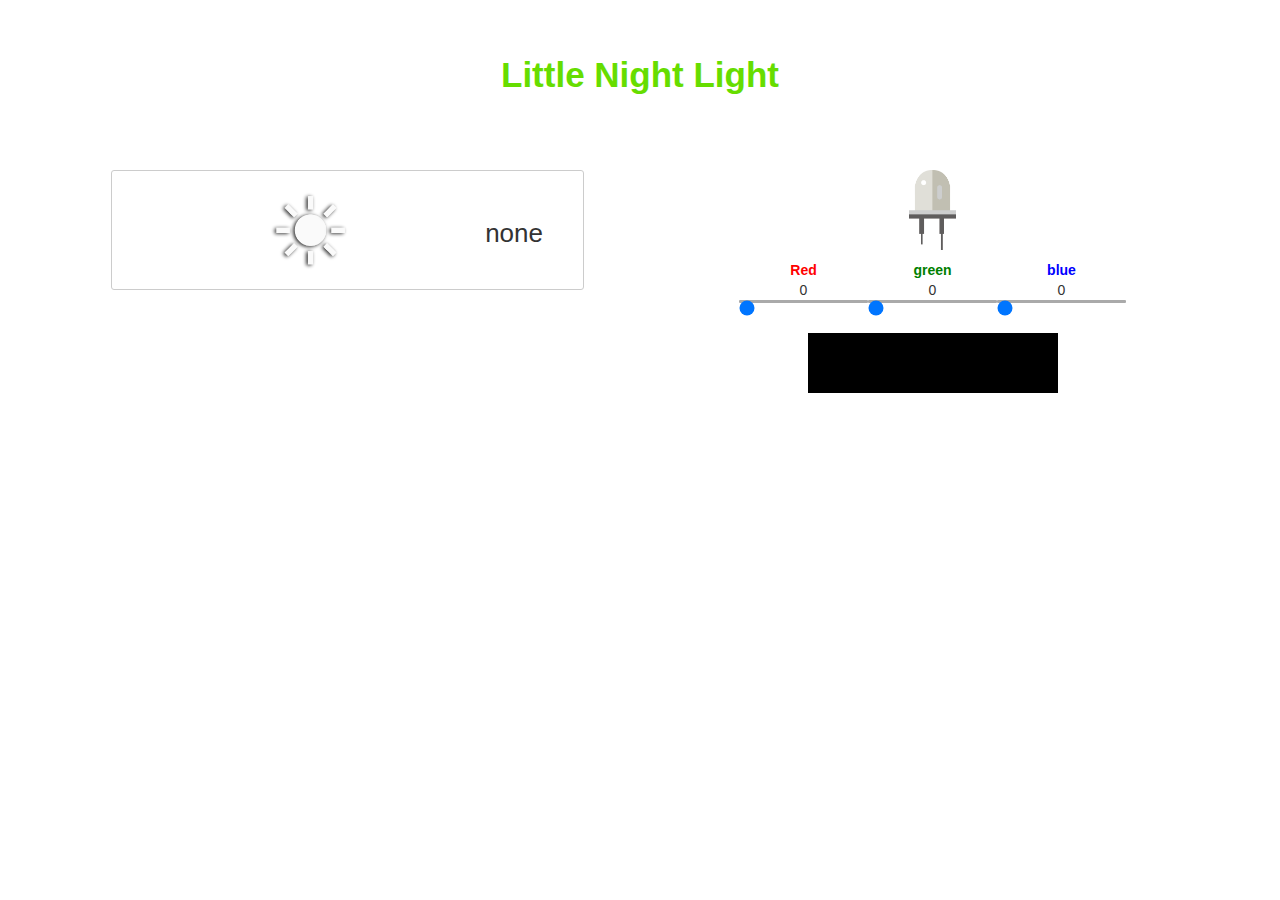
<file: Littlenightlight/index.html>
<!DOCTYPE html>

<head>
	<title>little Night Light</title>
	<meta charset="utf-8">
	<meta name="viewport" content="width=device-width, initial-scale=1.0">
	<link rel="stylesheet" href="main.css">
	<link rel="stylesheet" href="https://maxcdn.bootstrapcdn.com/bootstrap/3.3.7/css/bootstrap.min.css">

</head>

<body>
	<font id="title">Little Night Light</font>
	<p>
		<br>

		<div id="content" class="row">
			<div class="col-sm-12  col-xs-12">
				<div id="analog" class="col-sm-6 col-xs-12">
					<div class="analogclass">
						<img class="analogsensor" src="img/light.png" />
						<span class="analogvalue" id="lightvalue">none</span>
						<br>
					</div>
					<p>
				</div>
				<div id="rgb" class="col-sm-6 col-xs-12">
					<img class="rgbled" src="img/rgb.png" />
					<table style="margin: 0 auto; margin-top: 10px;">
						<tr style="text-align: center;">
							<td>
								<font color="red">
									<b>Red</b>
								</font>
							</td>
							<td>
								<font color="green">
									<b>green</b>
								</font>
							</td>
							<td>
								<font color="blue">
									<b>blue</b>
								</font>
							</td>
						</tr>
						<tr style="text-align: center;">
							<td id="redvalue">0</td>
							<td id="greenvalue">0</td>
							<td id="bluevalue">0</td>
						</tr>
						<tr>
							<td>
								<input Onchange="changeColor();" type="range" id="rled" class="ledbar" value="0" min="0" max="255">
							</td>
							<td>
								<input Onchange="changeColor();" type="range" id="gled" class="ledbar" value="0" min="0" max="255">
							</td>
							<td>
								<input Onchange="changeColor();" type="range" id="bled" class="ledbar" value="0" min="0" max="255">
							</td>
						</tr>
					</table>
					<span id="showcolor"></span>
				</div>
			</div>
		</div>

		<script>

			var lightdata;
			var lighton;
	        var lightoff;
			setup();
			// Analog
			function loop() {
				if (cpf) {

					lightdata = cpf.get("light sensor");
					document.getElementById("lightvalue").innerHTML = lightdata;
					changeColor();
					
				}
				setTimeout(loop, 1000);
			}
			loop();

			// RGB
			function changeColor() {
				if (lightdata < 500) {
					var Rled = document.getElementById("rled").value;
					var Gled = document.getElementById("gled").value;
					var Bled = document.getElementById("bled").value;

					document.getElementById("redvalue").innerHTML = Rled;
					document.getElementById("greenvalue").innerHTML = Gled;
					document.getElementById("bluevalue").innerHTML = Bled;

					document.getElementById("showcolor").style.backgroundColor = 'rgb(' + Rled + ',' + Gled + ',' + Bled + ')';

					if (cpf) {
						cpf.setChainableLed("0," + Rled + "," + Gled + "," + Bled + ";");
					}
					//lighton.addEventListener('start', function(event) {
					//lighton.src= './images/light_on.png';
					//lightoff.src= './images/lightoff.png';
					cpf.request('["digitalWrite", 4 , 1]');
					//});


				} else {
					Rled = 0;
					Gled = 0;
					Bled = 0;
					document.getElementById("redvalue").innerHTML = Rled;
					document.getElementById("greenvalue").innerHTML = Gled;
					document.getElementById("bluevalue").innerHTML = Bled;

					document.getElementById("showcolor").style.backgroundColor = 'rgb(' + Rled + ',' + Gled + ',' + Bled + ')';

					if (cpf) {
						cpf.setChainableLed("0," + 0 + "," + 0 + "," + 0 + ";");
					}
					//lightoff.addEventListener('touchstart', function(event) {
					//lightoff.src= './images/light_off.png';
					//lighton.src= './images/lighton.png';
					cpf.request('["digitalWrite", 4 , 0]');
					//});

				}
			}




			// cpf setup
			function setup() {
				if (cpf)
					cpf.setPinMode('["resetPin"],["setPinMode", "analog", 0, "INPUT"],["grove_newChainableLED", 7, 8, 1]');
				//document.getElementById("demo").innerHTML += ret + "<br>";
			}

		</script>
</body>

</html>
</file>
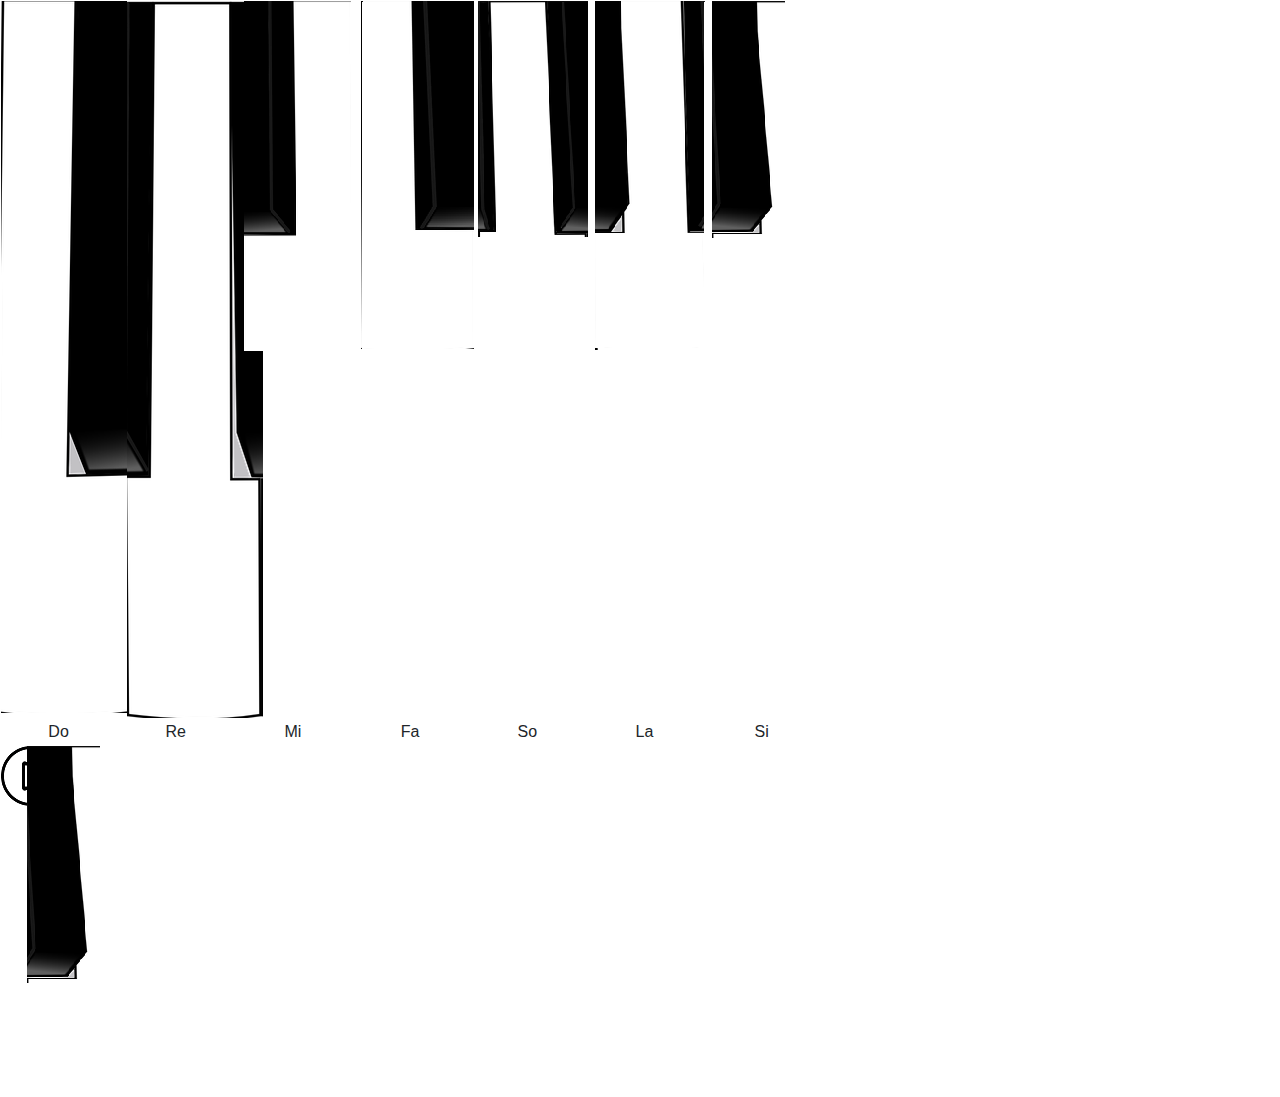
<file: piano/index.html>
<!DOCTYPE html>
<html lang="en">
<head>
    <meta charset="UTF-8">
    <meta name="viewport" content="width=device-width, initial-scale=1.0">
    <meta http-equiv="X-UA-Compatible" content="ie=edge">
    <title>piano</title>

    <link rel="stylesheet" href="main.css">
    <link rel="stylesheet" href="https://stackpath.bootstrapcdn.com/bootstrap/4.1.1/css/bootstrap.min.css">
</head>
<body>
    <table>
        <tr class="key">
            <td id="do">
                <img type="button" src="img/Do.png">
            </td>
            <td id="re">
                <img src="img/Re.png">
            </td>
            <td id="mi">
                <img src="img/Mi.png">
            </td>
            <td id="fa">
                <img src="img/Fa.png">
            </td>
            <td id="so">
                <img src="img/So.png">
            </td>
            <td id="la">
                <img src="img/La.png">
            </td>
            <td id="si">
                <img src="img/Si.png">
            </td>
        </tr>
        <tr >
            <td class="lab align-center">Do</td>
            <td class="lab align-center">Re</td>
            <td class="lab align-center">Mi</td>
            <td class="lab align-center">Fa</td>
            <td class="lab align-center">So</td>
            <td class="lab align-center">La</td>
            <td class="lab align-center">Si</td>
        </tr>        
    </table>
    <table>
    <tr>
        <td id="littlestarstar" >
            <img type="button" src="img/play.png">
        </td>
        <td id="sp">
            <img src="img/Si.png">
        </td>
    </tr>
    </table>
    <script>
    
            setup();        
        
            var Do = document.getElementById("do");
            var Re = document.getElementById("re");
            var Mi = document.getElementById("mi");
            var Fa = document.getElementById("fa");
            var So = document.getElementById("so");
            var La = document.getElementById("la");
            var Si = document.getElementById("si");
            var Sp = document.getElementById("sp");
            var Lss = document.getElementById("littlestarstar"); 

            function loop(){
        
            }
            loop();
            
        
                
                /*var x = new Array["Do","Re","Me","Fa","So","La","Si"];*/
        
            Do.addEventListener('touchstart', function(event) {
                cpf.request('["tone_play", 5 , 261,100],["sleep",100]');
            });
            Re.addEventListener('touchstart', function(event) {
                cpf.request('["tone_play", 5 , 293,100],["sleep",100]');
            });
            Mi.addEventListener('touchstart', function(event) {
                cpf.request('["tone_play", 5 , 329,100],["sleep",100]');
            });
            Fa.addEventListener('touchstart', function(event) {
                cpf.request('["tone_play", 5 , 349,100],["sleep",100]');
            });
            So.addEventListener('touchstart', function(event) {
                cpf.request('["tone_play", 5 , 392,100],["sleep",100]');
            });
            La.addEventListener('touchstart', function(event) {
                cpf.request('["tone_play", 5 , 440,100],["sleep",100]');
            });
            Si.addEventListener('touchstart', function(event) {
                cpf.request('["tone_play", 5 , 493,100],["sleep",100]');
            });
            Lss.addEventListener('touchstart', function(event) {
               // print("1");
                //if(Lss.src=='./img/play.png'){
                  // Lss.src= './img/pause.png';
                    star();
                   // print("2");
                /*}
                else if(Lss.src=='./img/pause.png'){
                    Lss.src= './img/play.png';
                    cpf.request('["digitalWrite", 5 , 0]');
                    print("3");
                }*/
               
            });
            Sp.addEventListener('touchstart', function(event) {
                cpf.request('["tone_play", 5 , 493,100],["sleep",100]');
            });

            function star(){
                var starmusic = [1,1,5,5,6,6,5,4,4,3,3,2,2,1,
                                 5,5,4,4,3,3,2,5,5,4,4,3,3,2,
                                 1,1,5,5,6,6,5,4,4,3,3,2,2,1];
                for(i=0;i < starmusic.length;i++){
                    print("4");
                    switch(starmusic[i]){                        
                        case 1:
                        cpf.request('["tone_play", 5 , 261,100],["sleep",100]');
                        break;
                        case 2:
                        cpf.request('["tone_play", 5 , 293,100],["sleep",100]');
                        break;
                        case 3:
                        cpf.request('["tone_play", 5 , 329,100],["sleep",100]');
                        break;
                        case 4:
                        cpf.request('["tone_play", 5 , 349,100],["sleep",100]');
                        break;
                        case 5:
                        cpf.request('["tone_play", 5 , 392,100],["sleep",100]');
                        break;
                        case 6:
                        cpf.request('["tone_play", 5 , 440,100],["sleep",100]');
                        break;
                        case 7:
                        cpf.request('["tone_play", 5 , 493,100],["sleep",100]');
                        break;
                    }
                    if((i+1)%7==0){
                        cpf.request('["sleep",100');
                    }
                }

            }
        
                /*var x = new Array["Do","Re","Me","Fa","So","La","Si"];
                function getbutton(){
                    for(i = 0; i <x.lenth; i++){
                        $('img[id]').onclick(function(){
        
                        });
                    }
                }
            });*/
            function setup(){
                if(cpf){
                    cpf.setPinMode('["resetPin"],["setPinMode","digital",5,"TONE"]');
                }
            }
            </script>
</body>

</html>
</file>
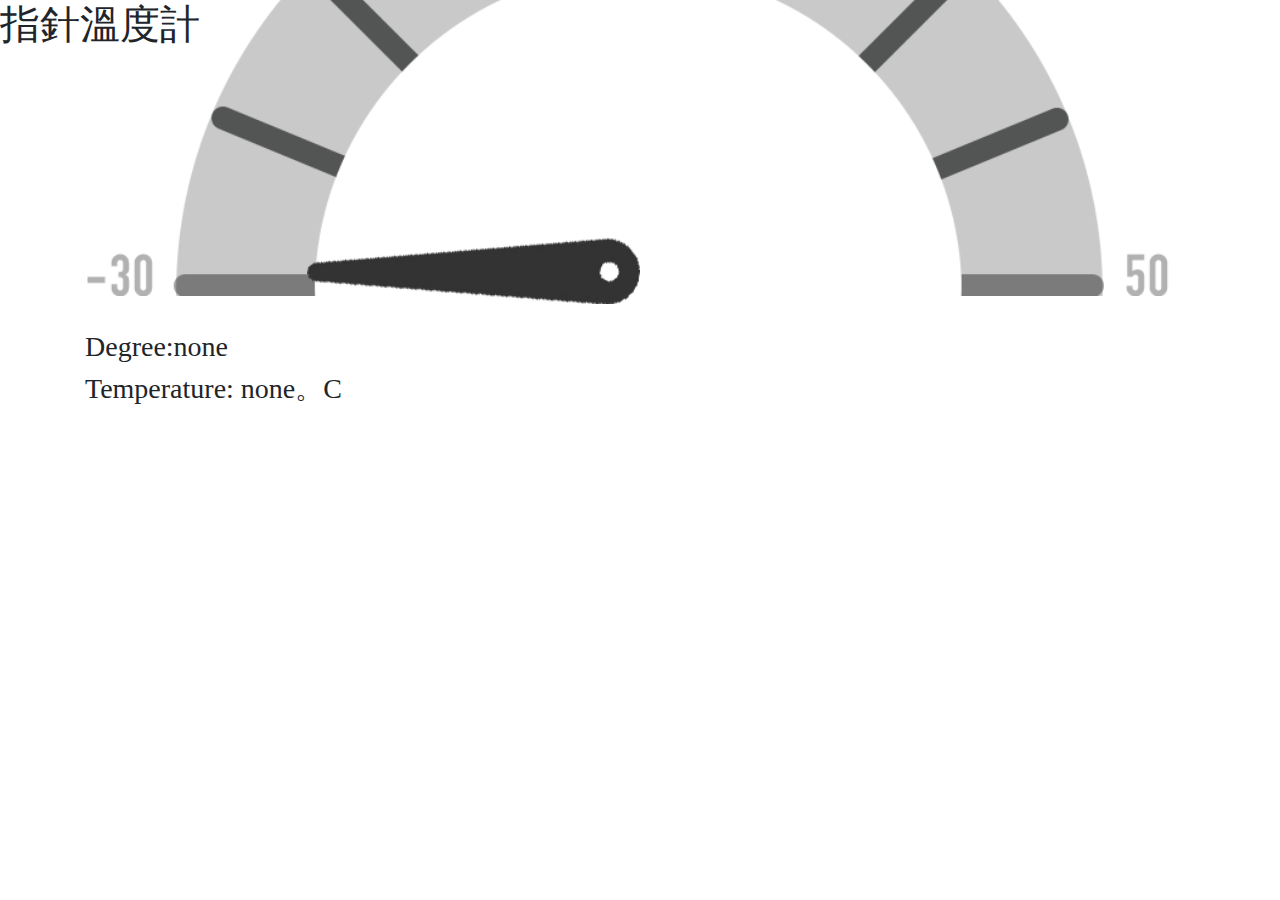
<file: ServoTemperature/index.html>
<!DOCTYPE html>
<html>
<head>
    <meta charset="utf-8" />
    <meta name="viewport" content="width=device-width, initial-scale=1.0">
    <meta http-equiv="X-UA-Compatible" content="IE=edge">

    
    <link rel="stylesheet" href="main.css" />
    <link rel="stylesheet" href="https://stackpath.bootstrapcdn.com/bootstrap/4.1.1/css/bootstrap.min.css">

    <title>指針溫度計</title>

</head>
<body>
    <h1>指針溫度計</h1>
    <div class="container">
        <div class="col-xs-12">
                <div class="images">
                        <img id="thermometer" src="img/thermometer.png">
                        <img id="pointer" src="img/pointer.png">
                </div>
                 <br/>
                 <h3>Degree:<span id="degree">none</span></h3>
                <h3>Temperature: <span id="temp">none</span>。C</h3>
        </div>
        
    </div>
    
	<script>
      
	var celsius=0;
    var degree=0;
	setup();
	// Analog
	function loop() {
		if(cpf){			
			tempdata = cpf.get("temperature sensor");
			celsius = toCelsius(tempdata);	
			document.getElementById("temp").innerHTML = celsius;
			
            if(celsius >= -30 && celsius <=50){
                degree = Math.floor((180/80)*celsius+67.5);
                document.getElementById("pointer").style.transform ="rotate("+degree+"deg)";
                document.getElementById("degree").innerHTML =degree;
                cpf.request('["analogWrite",4,' +Math.abs(degree-180)+']');
            }
		}
		setTimeout(loop, 1000);
	}
	loop();
	
	// Temperature
	function toCelsius(value) {
		var resistance = parseFloat((1023-value) * 10000 / value);
		var temperature = 1 / (Math.log(resistance / 10000) / 3975+1 / 298.15) - 273.15;
		
		return temperature.toFixed(2);
	}
	
	// cpf setup
	function setup(){
		if(cpf)
			cpf.setPinMode('["resetPin"],["setPinMode", "analog", 1, "INPUT"],["setPinMode", "digital", 4,"SERVO"]'); 
			//document.getElementById("demo").innerHTML += ret + "<br>";
	}
	
    </script>
	<script src="https://stackpath.bootstrapcdn.com/bootstrap/4.1.1/js/bootstrap.min.js"></script>
</body>
</html>
</file>
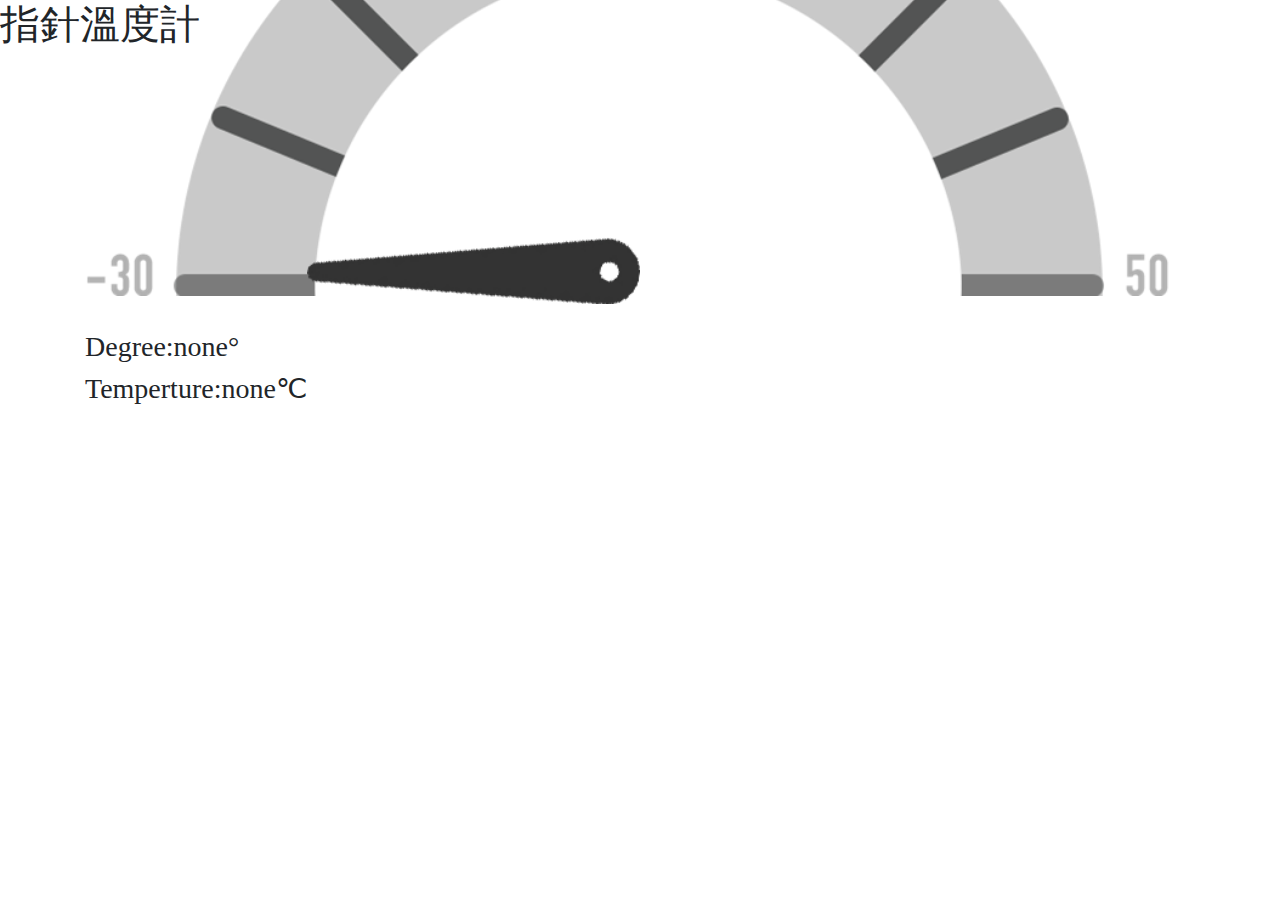
<file: temperture-motor/index.html>
<!DOCTYPE html>
<html lang="en">
<head>
    <meta charset="UTF-8">
    <meta name="viewport" content="width=device-width, initial-scale=1.0">
    <meta http-equiv="X-UA-Compatible" content="ie=edge">
    
    <link rel="stylesheet" href="main.css">
    <link rel="stylesheet" href="https://stackpath.bootstrapcdn.com/bootstrap/4.1.1/css/bootstrap.min.css">

    <title>指針溫度計</title>
</head>
<body>
    <h1>指針溫度計</h1>

    <div class="container">
        <div class="col-xs-12">
            <div class="images">
                <img id="thermometer" src="img/thermometer.png">
                <img id="pointer" src="img/pointer.png">
            </div>
        

        <br>
        <h3>Degree:<span id="degree">none</span>°</h3>
        <h3>Temperture:<span id="temp">none</span>℃</h3>
    </div>
</div>

    <script>
    var degree;
	var celsius;
    var tempdata;
	setup();
    
	// Analog
	function loop() {
		if(cpf){
	
			tempdata = cpf.get("temperature sensor");
			celsius = toCelsius(tempdata);	
			document.getElementById("temp").innerHTML = celsius;
            
            if(celsius>=-30 && celsius<=50){
                degree=Math.floor((180/80)*celsius+67.5);
                document.getElementById("pointer").style.transform= "rorate("+ degree +"deg)";
                document.getElementById("degree").innerHTML=degree;
                cpf.request('["analogWrite",4,'+ Math.abs(degree-180) + ']');
                }
            
        }
		setTimeout(loop, 1000);
	}
	loop();

    // Temperature
	function toCelsius(value) {
		var resistance = parseFloat((1023-value) * 10000 / value);
		var temperature = 1 / (Math.log(resistance / 10000) / 3975+1 / 298.15) - 273.15;
		return temperature.toFixed(2);
	}

    // cpf setup
	function setup(){
        if(cpf){
            cpf.setPinMode('["resetPin"],["setPinMode", "analog", 1, "INPUT"],["setPinMode", "digital", 4,"SERVO"]'); 
		    //document.getElementById("demo").innerHTML += ret + "<br>";
        }
  
	}

    </script>
<script src="https://stackpath.bootstrapcdn.com/bootstrap/4.1.1/js/bootstrap.min.js"></script>    
</body>
</html>
</file>
<file: Littlenightlight/main.css>
html {
	font-family: Microsoft JhengHei;
}

#title {
	display: block;
	margin-top: 50px;
	font-size: 35px;
	color: #66DD00;
	font-weight: bold;
	text-align: center;
}

#content {
	width: 100%;
	padding: 40px;
	height: 40em;
	float: left;
	margin:0px auto;
	text-align: center;
}

/******** Analog ********/

#analog {
	height: 300px;
	float: left;
	background-color: white;
	padding: 0 4em;
}

.analogclass {
	display: block;
	border: 1px solid #ccc;
	border-radius: 3px;
	height: 120px;
	margin: 0 auto;
}

.analogsensor {
	height: 80px;
	width: auto;
	margin-top: 20px;
	margin-left: 20px;
}

.analogvalue {
	font-size: 26px;
	float: right;
	margin-top: 44px;
	margin-right: 40px;
}

/******** RGB ********/


.rgbled {
	display: block;
	height: 80px;
	width: auto;
	margin: 0 auto;
}



input[type=range]::-webkit-slider-runnable-track {
  width: 100%;
  height: 3px;
  cursor: pointer;
  background: #aaa;
  border-radius: 1px;
}

#showcolor {
	display: block;
	height: 60px;
	width: 250px;
	background-color: rgb(0,0,0);
	margin: 0 auto;
	margin-top: 30px;
}

@media screen and (max-width: 430px) {
	
	#analog {
		padding: 0 ;
	}
	
}
@media screen and (max-width: 360px) {
	
	#content {
		padding: 0px;
	}
	#analog {
		padding: 10px ;
	}
	

}
</file>
<file: piano/main.css>
.key{
    width:100%;
    height:50%;
}
#do{
   position: relative;
   width:15%;
   height:50%;
   float:left;
}
#re{
    position: relative;
    width:14%;
    height:50%;
    float:left;
 }
 #mi{
    position: relative;
    width:14%;
    height:50%;
    float:left;
 }
 #fa{
    position: relative;
    width:14%;
    height:50%;
    float:left;
 }
 #so{
    position: relative;
    width:14%;
    height:50%;
    float:left;
 }
 #la{
    position: relative;
    width:14%;
    height:50%;
    float:left;
 }
 #si{
    position: relative;
    width:15%;
    height:50%;
    float:left;
 }
 .lab{
    width: 14%; 
    float:left; 
    text-align: center;
 }
 #littlestarstar{
    position: relative;
    width:15%;
    height:50%;
    float:left;
 }
 #sp{
    position: relative;
    width:15%;
    height:50%;
    float:left;
 }
</file>
<file: ServoTemperature/main.css>
*{
    font-family: Microsoft JhengHei;
}

html,body{
    margin:0;
    padding:0;
    overflow:hidden;
}

body{
    background-color:#9CCDFB;
}

.images{
    position:relative;
    width:100%;
    height:250px;
}
#thermometer{
    position: absolute;
    width:100%;
    left: 50%;
    bottom: 10px;
    transform: translateX(-50%);
}
#pointer{
    position:absolute;
    width:30%;
    bottom:2px;
    right:50%;
    transform:translateX(5px);
    transform-origin:100% 50%;
    transform:rotate(0deg);
    transition:0.5s;
}
</file>
<file: temperture-motor/main.css>
*{
    font-family:Microsoft JhengHei;
}

html,body{
    margin:0;
    padding:0;
    overflow:hidden;
}
body{
    background-color: skyblue;
}
.images{
    position: relative;
    width:100%;
    height:250px;
}
#thermometer{
    position: absolute;
    width:100%;
    left:50%;
    bottom:10px;
    transform:translateX(-50%);
}
#pointer{
    position: absolute;
    width: 30%;
    bottom:2px;
    right:50%;
    transform: translateX(5px);
    transform-origin: 100% 50%;
    transform: rotate(0deg);
    transition: 0.5s;
}
</file>
